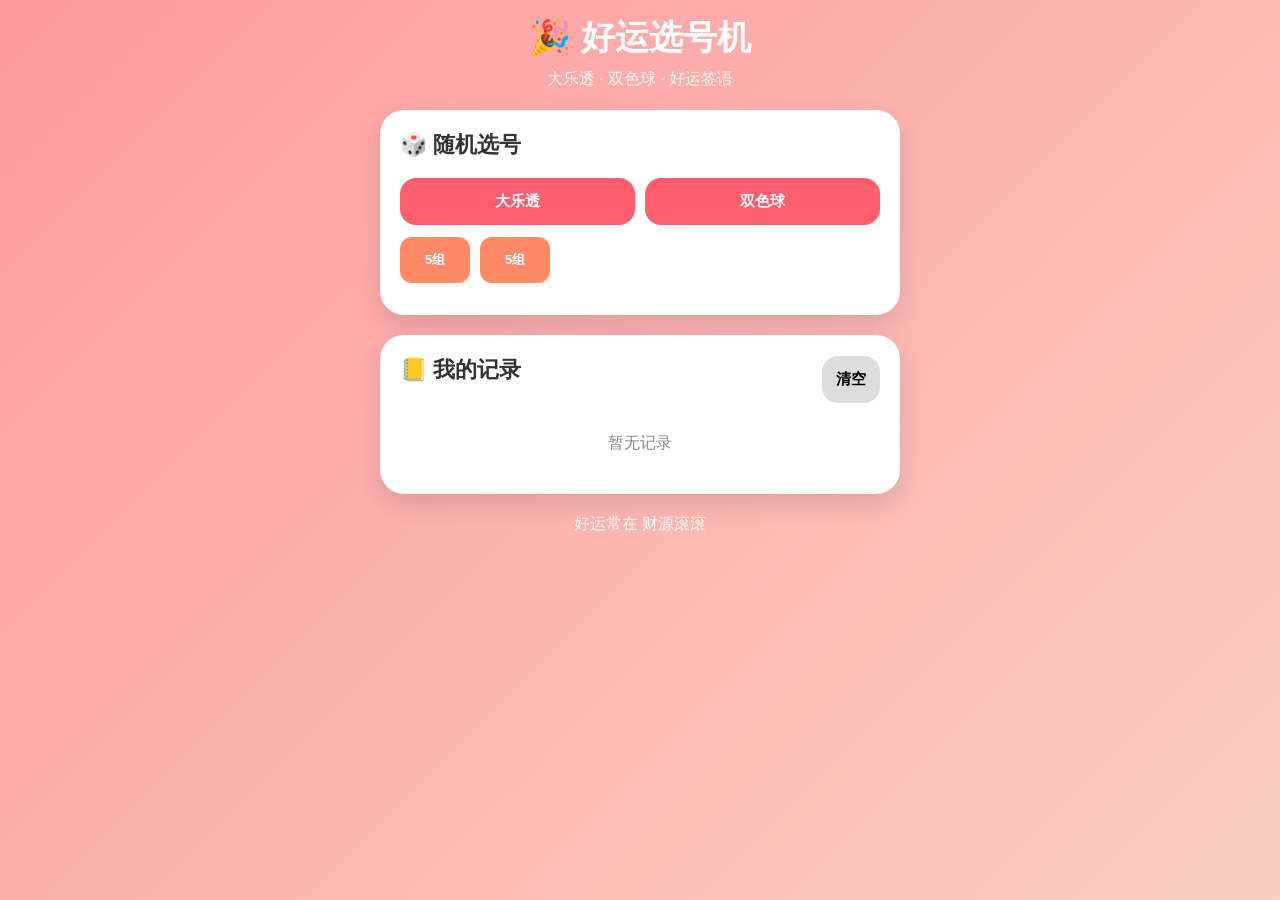
<file: index.html>
<!DOCTYPE html>
<html lang="zh-CN">
<head>
<meta charset="UTF-8">
<meta name="viewport" content="width=device-width, initial-scale=1.0">
<title>好运选号机</title>

<style>

*{
margin:0;
padding:0;
box-sizing:border-box;
}

body{
font-family:"PingFang SC",sans-serif;
background:linear-gradient(135deg,#ff9a9e,#fad0c4);
min-height:100vh;
padding:15px;
color:#333;
overflow-x:hidden;
}

.container{
max-width:520px;
margin:auto;
}

.title{
text-align:center;
color:#fff;
margin-bottom:20px;
}

.title h1{
font-size:34px;
}

.title p{
margin-top:8px;
opacity:.9;
}

.card{
background:#fff;
border-radius:24px;
padding:20px;
margin-bottom:20px;
box-shadow:0 10px 25px rgba(0,0,0,.12);
}

.section-title{
font-size:22px;
font-weight:bold;
margin-bottom:18px;
}

.btn-group{
display:flex;
gap:10px;
margin-bottom:12px;
}

button{
border:none;
border-radius:16px;
padding:14px;
font-size:15px;
cursor:pointer;
font-weight:bold;
transition:.25s;
}

button:active{
transform:scale(.96);
}

.main-btn{
flex:1;
background:#ff5f6d;
color:#fff;
}

.clear-btn{
background:#ddd;
}

.ball-row{
display:flex;
flex-wrap:wrap;
gap:10px;
margin-bottom:10px;
}

.ball{
width:42px;
height:42px;
border-radius:50%;
display:flex;
align-items:center;
justify-content:center;
font-weight:bold;
font-size:18px;
color:#fff;
}

.red{
background:#ff4d6d;
}

.blue{
background:#3a86ff;
}

.record{
background:#fff5f5;
border-radius:18px;
padding:15px;
margin-bottom:12px;
}

.record-top{
display:flex;
justify-content:space-between;
align-items:center;
margin-bottom:10px;
}

.record-type{
font-size:18px;
font-weight:bold;
}

.small-btn{
padding:8px 12px;
font-size:14px;
color:#fff;
border-radius:12px;
}

.edit-btn{
background:#ffb703;
}

.delete-btn{
background:#ef476f;
}

.empty{
text-align:center;
padding:20px;
color:#888;
}

.lucky-box{
margin-top:15px;
padding:15px;
border-radius:18px;
text-align:center;
font-weight:bold;
font-size:18px;
color:#fff;
background:linear-gradient(135deg,#ffb347,#ff6b6b);
}

.group-box{
background:#fff5f5;
padding:12px;
border-radius:15px;
margin-bottom:12px;
}

footer{
text-align:center;
color:#fff;
margin-top:10px;
opacity:.9;
}

.small-btn-gen{

width:70px;

background:#ff8a65;

color:white;

border:none;

border-radius:12px;

font-size:13px;

font-weight:bold;

}

</style>
</head>

<body>

<div class="container">

<div class="title">
<h1>🎉 好运选号机</h1>
<p>大乐透 · 双色球 · 好运签语</p>
</div>

<div class="card">

<div class="section-title">
🎲 随机选号
</div>

<div class="btn-group">

<button class="main-btn" onclick="generateDLT()">
大乐透
</button>

<button class="main-btn" onclick="generateSSQ()">
双色球
</button>

</div>

<div class="btn-group">

<button class="small-btn-gen" onclick="generateDLT5()">
5组
</button>

<button class="small-btn-gen" onclick="generateSSQ5()">
5组
</button>
</div>

<div id="resultArea"></div>

</div>

<div class="card">

<div class="record-top">

<div class="section-title">
📒 我的记录
</div>

<button class="clear-btn"
onclick="clearRecords()">
清空
</button>

</div>

<div id="records"></div>

</div>

<footer>
 好运常在 财源滚滚 
</footer>

</div>

<script>

let records=
JSON.parse(
localStorage.getItem("lotteryRecords")
)||[];

const luckyTexts=[

" 好运正在赶来的路上",

"💰 财神爷今天特别关注你",

"🎉 好运值 +100",

"🏆 这组号码特别有眼缘",

"🧧 发财运已启动",

"🌈 今天适合相信直觉",

"💎 财富能量正在聚集",

"🚀 暴富列车即将发车",

"🎯 幸运女神偷偷看了你一眼",

"✨ 好运气开始加载",

"🐲 龙气加身 财运大开",

"🔥 今天运势很旺",

" 钱包正在准备变胖",

"🌟 好运指数持续上升",

"🎁 惊喜可能提前到来",

"🍊 大吉大利",

"💰 今日财气值999+",

"🎉 鸿运当头",

"🌻 心想事成",

"🧨 新财富机会正在靠近"

];

function secureRandom(min,max){

    const arr=new Uint32Array(1);

    crypto.getRandomValues(arr);

    return min+(arr[0]%(max-min+1));

}

function randomNumbers(count,min,max){

    const nums=new Set();

    while(nums.size<count){

        nums.add(
            secureRandom(min,max)
        );

    }

    return [...nums].sort((a,b)=>a-b);

}


function renderBalls(reds,blues){

let html='<div class="ball-row">';

reds.forEach(n=>{

html+=`
<div class="ball red">
${String(n).padStart(2,'0')}
</div>
`;

});

html+='</div>';

html+='<div class="ball-row">';

blues.forEach(n=>{

html+=`
<div class="ball blue">
${String(n).padStart(2,'0')}
</div>
`;

});

html+='</div>';

return html;

}

function luckyText(){

return luckyTexts[
Math.floor(
Math.random()*luckyTexts.length
)
];

}

function showResult(type,reds,blues){

document.getElementById(
"resultArea"
).innerHTML=`

<div style="font-weight:bold;margin-bottom:10px;">
${type}
</div>

${renderBalls(reds,blues)}

<button
class="main-btn"
style="width:100%;margin-top:12px;"
onclick='saveRecord("${type}",
"${reds.join(",")}",
"${blues.join(",")}")'>
❤️ 保存这组号码
</button>

<div class="lucky-box">
${luckyText()}
</div>

`;

}

function generateDLT(){

let red=randomNumbers(5,1,35);
let blue=randomNumbers(2,1,12);

showResult(
"大乐透",
red,
blue
);

}

function generateSSQ(){

let red=randomNumbers(6,1,33);
let blue=randomNumbers(1,1,16);

showResult(
"双色球",
red,
blue
);

}

function uniqueGroupNumbers(
groupCount,
groupSize,
min,
max
){

let pool=[];

while(
pool.length<
groupCount*groupSize
){

let n=
secureRandom(min,max);

if(!pool.includes(n))
pool.push(n);

}

let groups=[];

for(
let i=0;
i<groupCount;
i++
){

groups.push(

pool
.slice(
i*groupSize,
(i+1)*groupSize
)
.sort((a,b)=>a-b)

);

}

return groups;

}

function generateDLT5(){

const reds=
uniqueGroupNumbers(
5,
5,
1,
35
);

let html=
"<h3>🎉 大乐透5组推荐</h3>";

for(let i=0;i<5;i++){

html+=`

<div class="group-box">

${renderBalls(
reds[i],
randomNumbers(2,1,12)
)}

</div>

`;

}

html+=`

<div class="lucky-box">
${luckyText()}
</div>

`;

document.getElementById(
"resultArea"
).innerHTML=html;

}

function generateSSQ5(){

const reds=
uniqueGroupNumbers(
5,
6,
1,
33
);

let html=
"<h3>🎉 双色球5组推荐</h3>";

for(let i=0;i<5;i++){

html+=`

<div class="group-box">

${renderBalls(
reds[i],
randomNumbers(1,1,16)
)}

</div>

`;

}

html+=`

<div class="lucky-box">
${luckyText()}
</div>

`;

document.getElementById(
"resultArea"
).innerHTML=html;

}

function saveRecord(type,reds,blues){

records.unshift({

id:Date.now(),
type,
reds,
blues

});

localStorage.setItem(
"lotteryRecords",
JSON.stringify(records)
);

renderRecords();

alert("保存成功 🎉");

}

function renderRecords(){

const box=
document.getElementById("records");

if(records.length===0){

box.innerHTML=
'<div class="empty">暂无记录</div>';

return;

}

let html='';

records.forEach(item=>{

html+=`

<div class="record">

<div class="record-top">

<div class="record-type">
${item.type}
</div>

<div>

<button
class="small-btn edit-btn"
onclick="editRecord(${item.id})">
编辑
</button>

<button
class="small-btn delete-btn"
onclick="deleteRecord(${item.id})">
删除
</button>

</div>

</div>

${renderBalls(
item.reds.split(',').map(Number),
item.blues.split(',').map(Number)
)}

</div>

`;

});

box.innerHTML=html;

}

function deleteRecord(id){

records=
records.filter(
x=>x.id!==id
);

localStorage.setItem(
"lotteryRecords",
JSON.stringify(records)
);

renderRecords();

}

function editRecord(id){

let item=
records.find(
x=>x.id===id
);

let reds=
prompt(
"修改红球",
item.reds
);

if(reds===null) return;

let blues=
prompt(
"修改蓝球",
item.blues
);

if(blues===null) return;

item.reds=reds;
item.blues=blues;

localStorage.setItem(
"lotteryRecords",
JSON.stringify(records)
);

renderRecords();

}

function clearRecords(){

if(confirm("确定清空所有记录吗？")){

records=[];

localStorage.removeItem(
"lotteryRecords"
);

renderRecords();

}

}

renderRecords();

setInterval(()=>{

const icons=[
"💰",
"🧧",
"💎",
"🎉",
];

const span=
document.createElement("span");

span.innerHTML=
icons[
Math.floor(
Math.random()*icons.length
)
];

span.style.position="fixed";
span.style.left=
Math.random()*100+"vw";
span.style.top="-30px";
span.style.fontSize="24px";
span.style.zIndex="999";

document.body.appendChild(span);

let y=-30;

let timer=setInterval(()=>{

y+=4;

span.style.top=y+"px";

if(y>window.innerHeight){

clearInterval(timer);
span.remove();

}

},20);

},1800);

</script>

</body>
</html>
</file>
